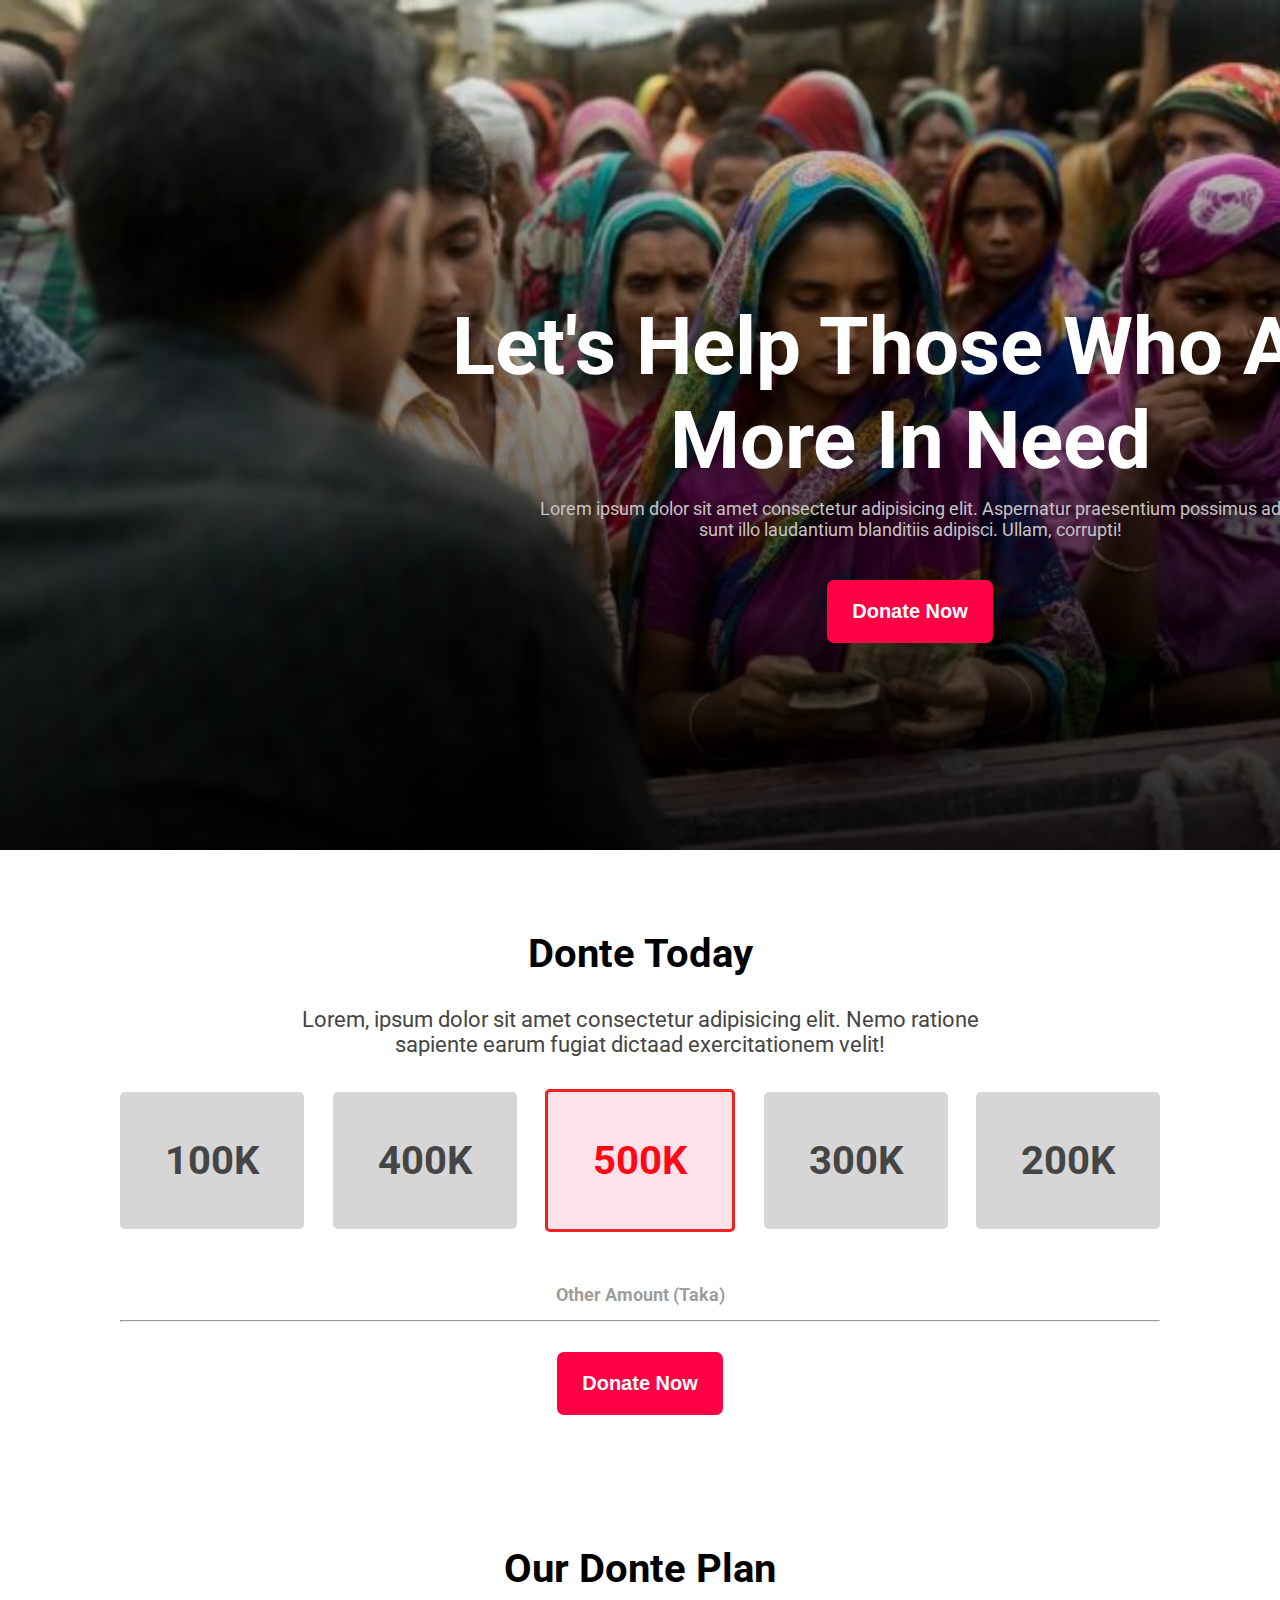
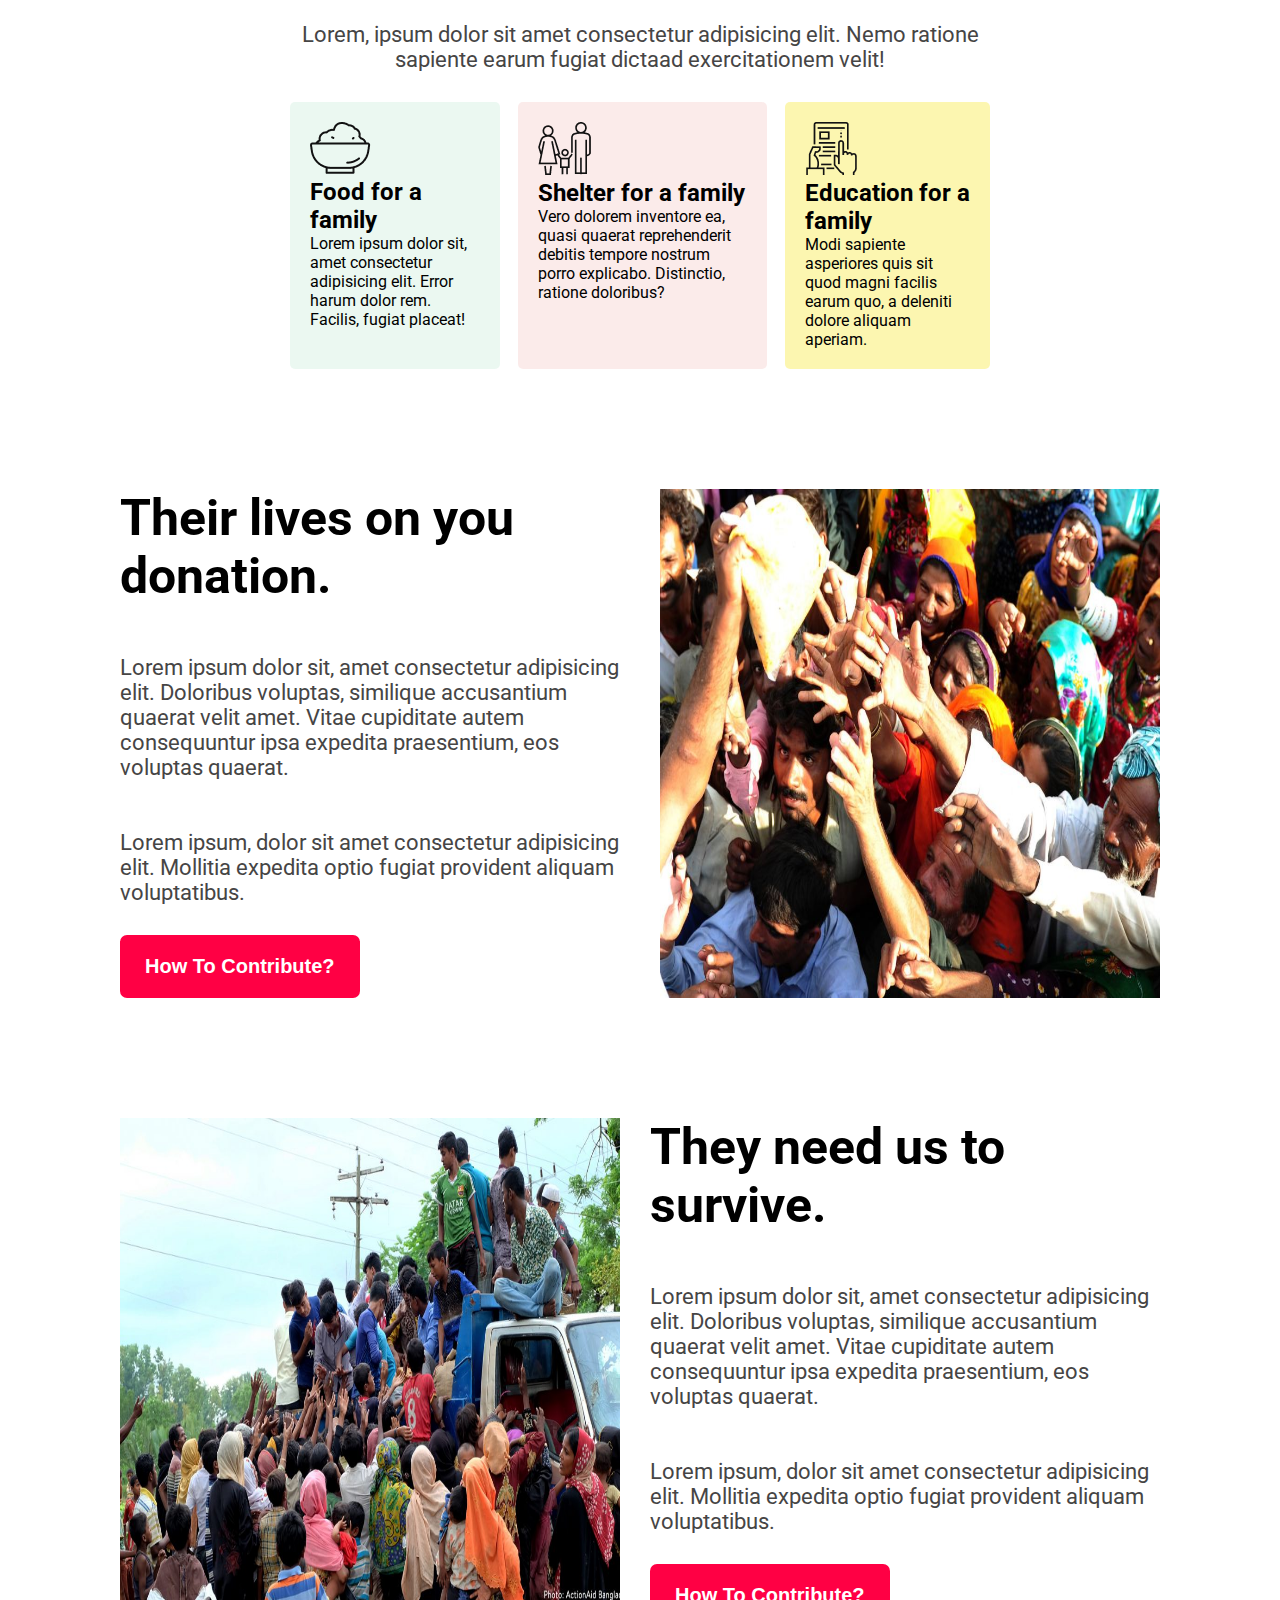
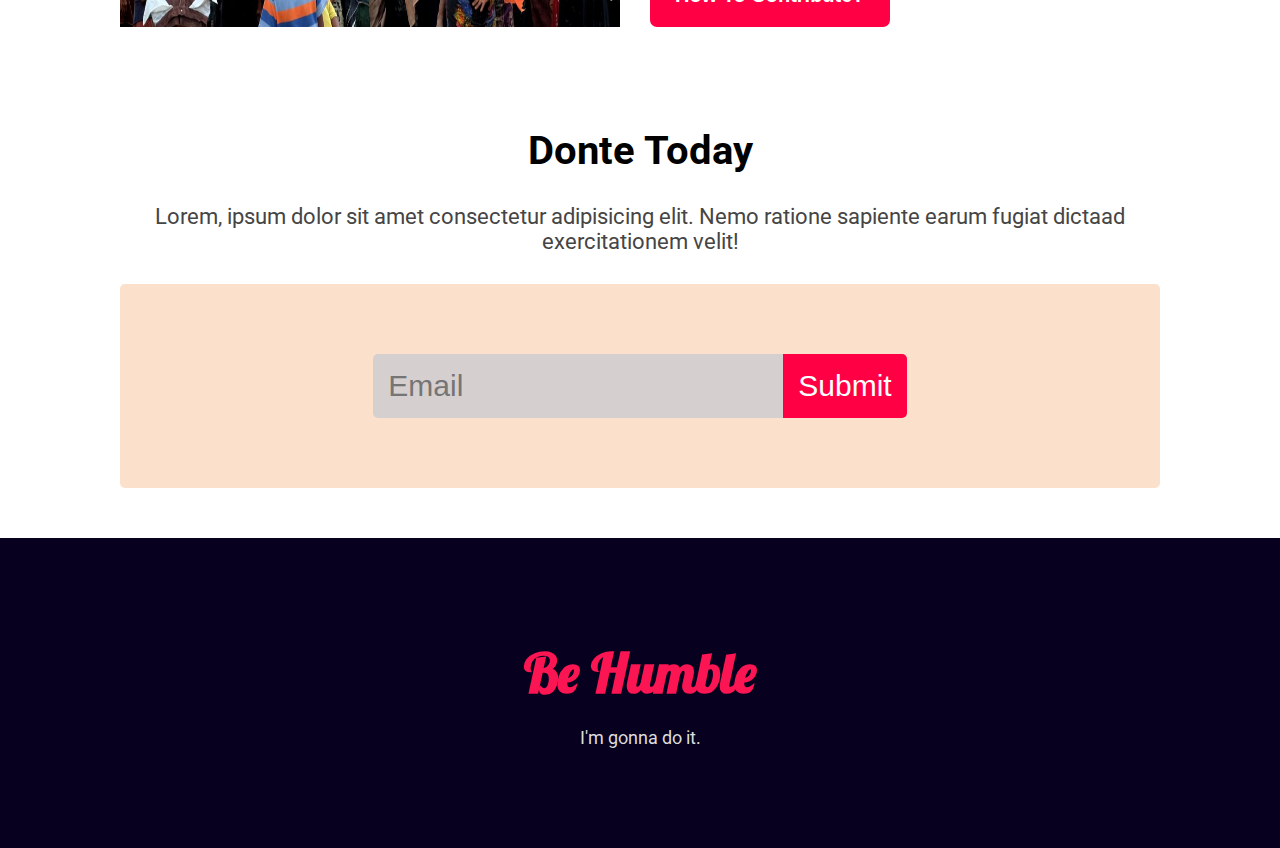
<file: index.html>
<!DOCTYPE html>
<html lang="en">

<head>
    <meta charset="UTF-8">
    <meta http-equiv="X-UA-Compatible" content="IE=edge">
    <meta name="viewport" content="width=device-width, initial-scale=1.0">
    <link rel="preconnect" href="https://fonts.googleapis.com">
    <link rel="preconnect" href="https://fonts.gstatic.com" crossorigin>
    <link
        href="https://fonts.googleapis.com/css2?family=Open+Sans:wght@400;500;700;800&family=Roboto:wght@400;700&display=swap"
        rel="stylesheet">
        <link rel="preconnect" href="https://fonts.googleapis.com"><link rel="preconnect" href="https://fonts.gstatic.com" crossorigin><link href="https://fonts.googleapis.com/css2?family=Lobster&family=Open+Sans:wght@400;500;700;800&display=swap" rel="stylesheet">
    <title>Donate Today </title>
    <link rel="stylesheet" href="styles/style.css">
</head>

<body>
    <section class="bannar">
        <div class="bannar-container">
            <h1 class="bannar-tittle">Let's Help Those Who Are More In Need</h1>
            <p class="bannar-description">Lorem ipsum dolor sit amet consectetur adipisicing elit. Aspernatur
                praesentium possimus ad sunt illo laudantium blanditiis adipisci. Ullam, corrupti!</p>
            <button class="primary-btn">Donate Now</button>
        </div>
    </section>
    <section class="donate-amount">
        <div class="container">
            <div class="section-some">
                <h1 class="section-tittle">Donte Today</h1>
                <p class="section-decsription">Lorem, ipsum dolor sit amet consectetur adipisicing elit. Nemo ratione
                    sapiente earum fugiat dictaad exercitationem velit!</p>
            </div>
            <div class="amountBox">
                <ul>
                    <li><a href="#">100K</a></li>
                    <li><a href="#">400K</a></li>
                    <li><a class="light" href="#">500K</a></li>
                    <li><a href="#">300K</a></li>
                    <li><a href="#">200K</a></li>
                </ul>
            </div>
            <p class="amount">Other Amount (Taka)</p>
            <hr>
            <button class="primary-btn">Donate Now</button>
        </div>
    </section>
    <section>
        <div class="container">
            <div class="section-some">
                <h1 class="section-tittle">Our Donte Plan</h1>
                <p class="section-decsription">Lorem, ipsum dolor sit amet consectetur adipisicing elit. Nemo ratione
                    sapiente earum fugiat dictaad exercitationem velit!</p>
                <div class="items">
                    <div class="item one">
                        <img src="../icons/food.png" alt="">
                        <div class="">
                            <h2>Food for a family</h2>
                            <p>Lorem ipsum dolor sit, amet consectetur adipisicing elit. Error harum dolor rem. Facilis,
                                fugiat placeat!</p>
                        </div>
                    </div>
                    <div class="item two">
                        <img src="../icons/shelter.png" alt="">
                        <div class="">
                            <h2>Shelter for a family</h2>
                            <p>Vero dolorem inventore ea, quasi quaerat reprehenderit debitis tempore nostrum porro
                                explicabo. Distinctio, ratione doloribus?</p>
                        </div>
                    </div>
                    <div class="item three">
                        <img src="../icons/Frame-1.png" alt="">
                        <div class="">
                            <h2>Education for a family</h2>
                            <p>Modi sapiente asperiores quis sit quod magni facilis earum quo, a deleniti dolore aliquam
                                aperiam.</p>
                        </div>
                    </div>
                </div>
            </div>
        </div>
    </section>
    <section class="container space">
        <div class="depend">
            <div class="content">
                <h2>Their lives on you donation.</h2>
                <p>Lorem ipsum dolor sit, amet consectetur adipisicing elit. Doloribus voluptas, similique accusantium quaerat velit amet. Vitae cupiditate autem consequuntur ipsa expedita praesentium, eos voluptas quaerat.</p>
                <p>Lorem ipsum, dolor sit amet consectetur adipisicing elit. Mollitia expedita optio fugiat provident aliquam voluptatibus.</p>
                <button class="primary-btn">How To Contribute?</button>
            </div>
            <img width="500px"  src="../images/donation0.jpg" alt="">
        </div>
    </section>
    <section class="container space">
        <div class="depend">
            <img width="500px"  src="../images/donation2.jpg" alt="">
            <div class="content">
                <h2>They need us to survive.</h2>
                <p>Lorem ipsum dolor sit, amet consectetur adipisicing elit. Doloribus voluptas, similique accusantium quaerat velit amet. Vitae cupiditate autem consequuntur ipsa expedita praesentium, eos voluptas quaerat.</p>
                <p>Lorem ipsum, dolor sit amet consectetur adipisicing elit. Mollitia expedita optio fugiat provident aliquam voluptatibus.</p>
                <button class="primary-btn">How To Contribute?</button>
            </div>
        </div>
    </section>
<!-- Contact Section -->
    <section class="contact">
        <div class="container">
            <h1 class="section-tittle">Donte Today</h1>
            <p class="section-decsription">Lorem, ipsum dolor sit amet consectetur adipisicing elit. Nemo ratione sapiente earum fugiat dictaad exercitationem velit!</p>
            <div class="send">
                <input class="mail" type="email" placeholder="Email">
                <input class="submit" type="submit" value="Submit">
            </div> 
        </div>
    </section>
    <!-- Footerg -->
    <footer class="footer">
        <h2>Be Humble</h2>
        <p>I'm gonna do it.</p>
    </footer>
</body>

</html>
</file>
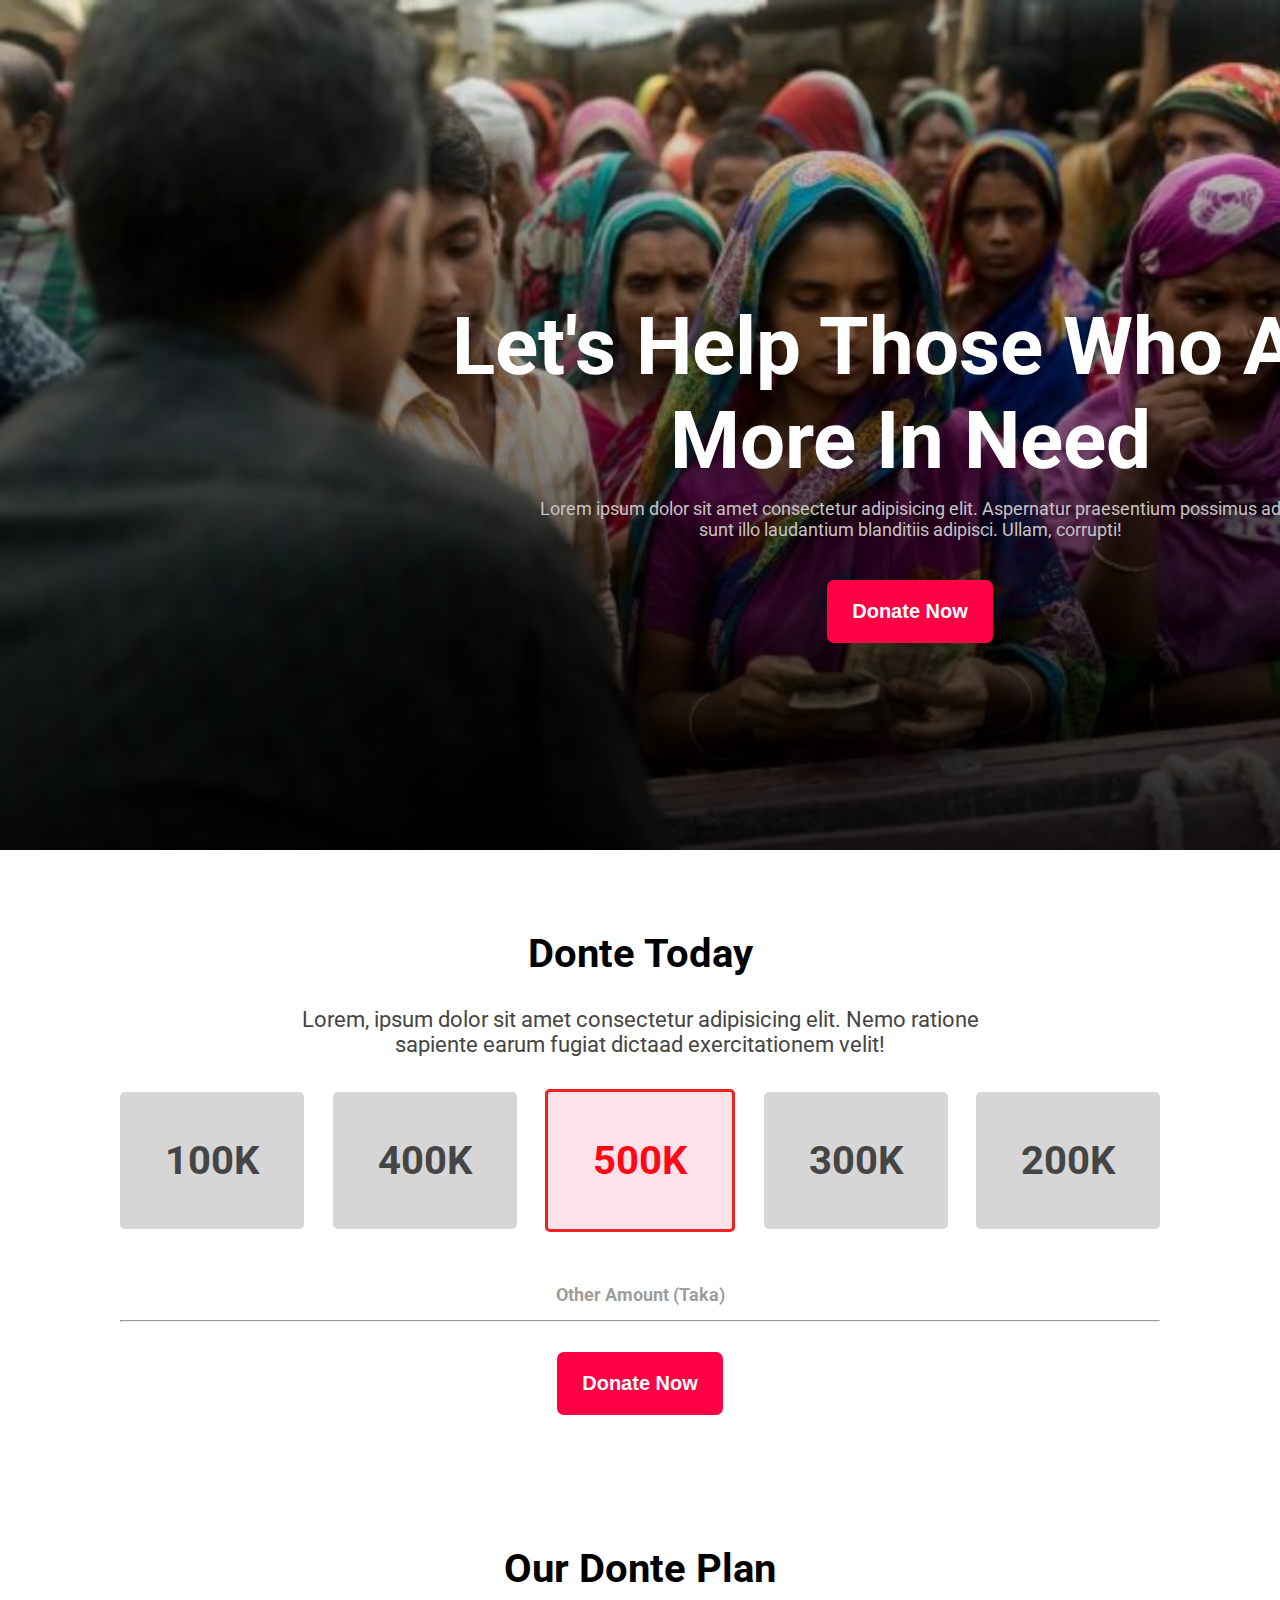
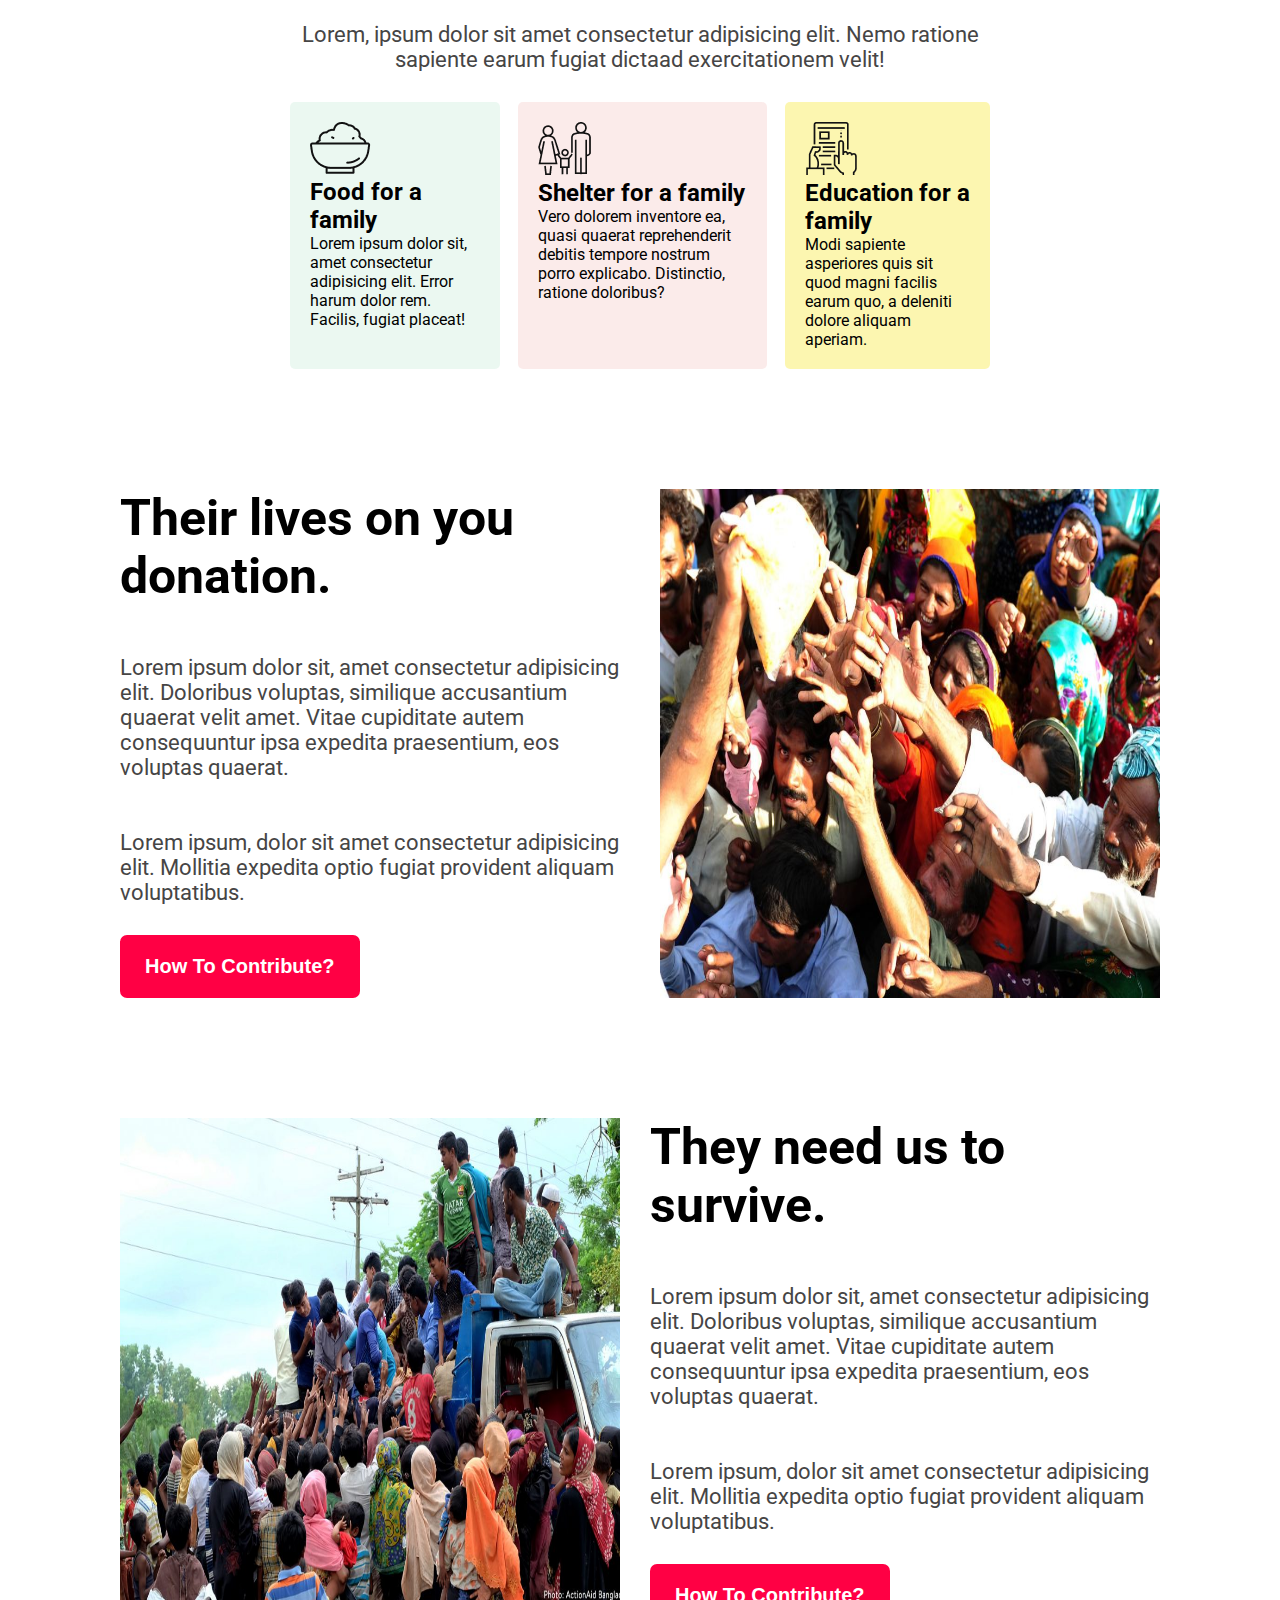
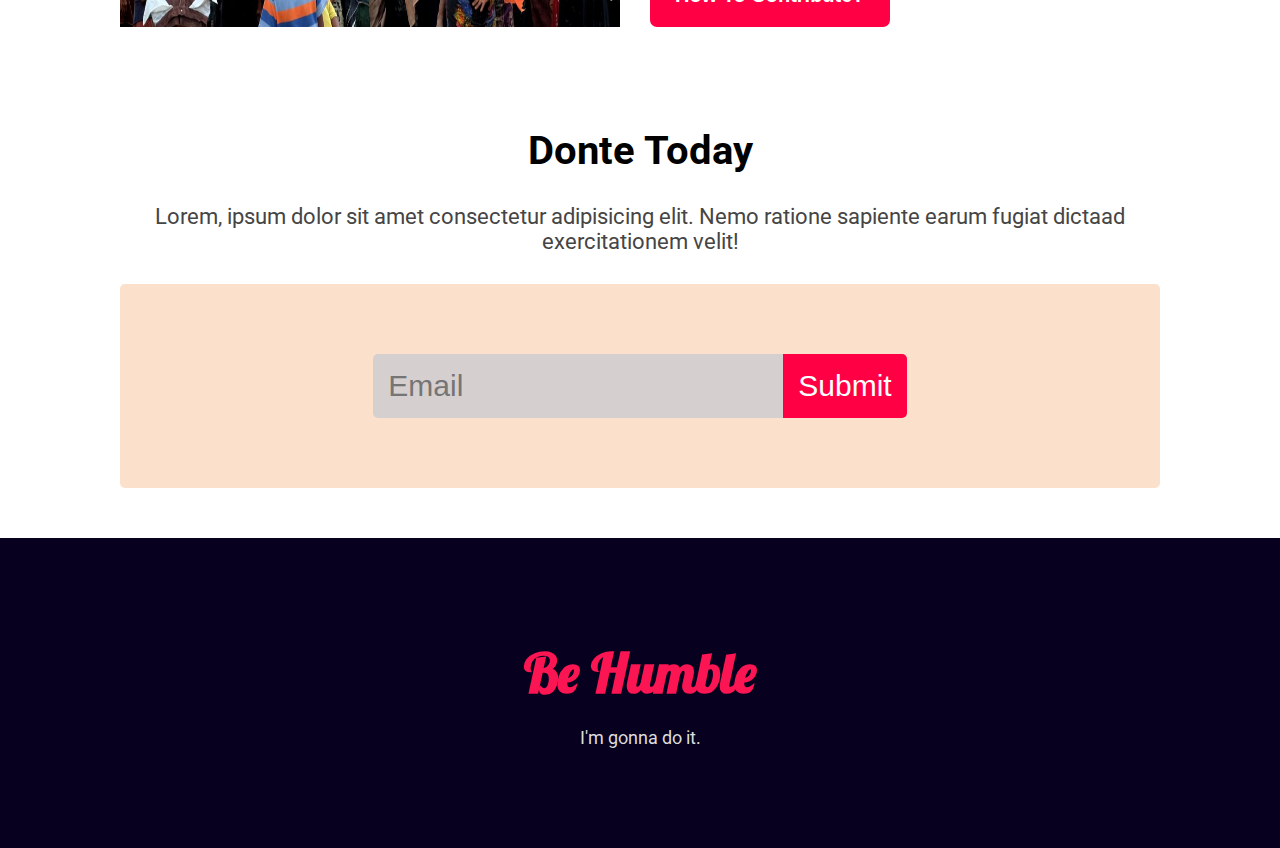
<file: styles/index.html>
<!DOCTYPE html>
<html lang="en">

<head>
    <meta charset="UTF-8">
    <meta http-equiv="X-UA-Compatible" content="IE=edge">
    <meta name="viewport" content="width=device-width, initial-scale=1.0">
    <link rel="preconnect" href="https://fonts.googleapis.com">
    <link rel="preconnect" href="https://fonts.gstatic.com" crossorigin>
    <link
        href="https://fonts.googleapis.com/css2?family=Open+Sans:wght@400;500;700;800&family=Roboto:wght@400;700&display=swap"
        rel="stylesheet">
        <link rel="preconnect" href="https://fonts.googleapis.com"><link rel="preconnect" href="https://fonts.gstatic.com" crossorigin><link href="https://fonts.googleapis.com/css2?family=Lobster&family=Open+Sans:wght@400;500;700;800&display=swap" rel="stylesheet">
    <title>Donate Today </title>
    <link rel="stylesheet" href="../styles/style.css">
</head>

<body>
    <section class="bannar">
        <div class="bannar-container">
            <h1 class="bannar-tittle">Let's Help Those Who Are More In Need</h1>
            <p class="bannar-description">Lorem ipsum dolor sit amet consectetur adipisicing elit. Aspernatur
                praesentium possimus ad sunt illo laudantium blanditiis adipisci. Ullam, corrupti!</p>
            <button class="primary-btn">Donate Now</button>
        </div>
    </section>
    <section class="donate-amount">
        <div class="container">
            <div class="section-some">
                <h1 class="section-tittle">Donte Today</h1>
                <p class="section-decsription">Lorem, ipsum dolor sit amet consectetur adipisicing elit. Nemo ratione
                    sapiente earum fugiat dictaad exercitationem velit!</p>
            </div>
            <div class="amountBox">
                <ul>
                    <li><a href="#">100K</a></li>
                    <li><a href="#">400K</a></li>
                    <li><a class="light" href="#">500K</a></li>
                    <li><a href="#">300K</a></li>
                    <li><a href="#">200K</a></li>
                </ul>
            </div>
            <p class="amount">Other Amount (Taka)</p>
            <hr>
            <button class="primary-btn">Donate Now</button>
        </div>
    </section>
    <section>
        <div class="container">
            <div class="section-some">
                <h1 class="section-tittle">Our Donte Plan</h1>
                <p class="section-decsription">Lorem, ipsum dolor sit amet consectetur adipisicing elit. Nemo ratione
                    sapiente earum fugiat dictaad exercitationem velit!</p>
                <div class="items">
                    <div class="item one">
                        <img src="../icons/food.png" alt="">
                        <div class="">
                            <h2>Food for a family</h2>
                            <p>Lorem ipsum dolor sit, amet consectetur adipisicing elit. Error harum dolor rem. Facilis,
                                fugiat placeat!</p>
                        </div>
                    </div>
                    <div class="item two">
                        <img src="../icons/shelter.png" alt="">
                        <div class="">
                            <h2>Shelter for a family</h2>
                            <p>Vero dolorem inventore ea, quasi quaerat reprehenderit debitis tempore nostrum porro
                                explicabo. Distinctio, ratione doloribus?</p>
                        </div>
                    </div>
                    <div class="item three">
                        <img src="../icons/Frame-1.png" alt="">
                        <div class="">
                            <h2>Education for a family</h2>
                            <p>Modi sapiente asperiores quis sit quod magni facilis earum quo, a deleniti dolore aliquam
                                aperiam.</p>
                        </div>
                    </div>
                </div>
            </div>
        </div>
    </section>
    <section class="container space">
        <div class="depend">
            <div class="content">
                <h2>Their lives on you donation.</h2>
                <p>Lorem ipsum dolor sit, amet consectetur adipisicing elit. Doloribus voluptas, similique accusantium quaerat velit amet. Vitae cupiditate autem consequuntur ipsa expedita praesentium, eos voluptas quaerat.</p>
                <p>Lorem ipsum, dolor sit amet consectetur adipisicing elit. Mollitia expedita optio fugiat provident aliquam voluptatibus.</p>
                <button class="primary-btn">How To Contribute?</button>
            </div>
            <img width="500px"  src="../images/donation0.jpg" alt="">
        </div>
    </section>
    <section class="container space">
        <div class="depend">
            <img width="500px"  src="../images/donation2.jpg" alt="">
            <div class="content">
                <h2>They need us to survive.</h2>
                <p>Lorem ipsum dolor sit, amet consectetur adipisicing elit. Doloribus voluptas, similique accusantium quaerat velit amet. Vitae cupiditate autem consequuntur ipsa expedita praesentium, eos voluptas quaerat.</p>
                <p>Lorem ipsum, dolor sit amet consectetur adipisicing elit. Mollitia expedita optio fugiat provident aliquam voluptatibus.</p>
                <button class="primary-btn">How To Contribute?</button>
            </div>
        </div>
    </section>
<!-- Contact Section -->
    <section class="contact">
        <div class="container">
            <h1 class="section-tittle">Donte Today</h1>
            <p class="section-decsription">Lorem, ipsum dolor sit amet consectetur adipisicing elit. Nemo ratione sapiente earum fugiat dictaad exercitationem velit!</p>
            <div class="send">
                <input class="mail" type="email" placeholder="Email">
                <input class="submit" type="submit" value="Submit">
            </div> 
        </div>
    </section>
    <!-- Footerg -->
    <footer class="footer">
        <h2>Be Humble</h2>
        <p>I'm gonna do it.</p>
    </footer>
</body>

</html>
</file>
<file: styles/style.css>
*{
    margin: 0 ;
    padding: 0;
}
body{
    font-family: 'Roboto', sans-serif;
}
.container{
    width: 1040px;
    margin: 50px auto;
    text-align: center;
}
.bannar{
    background-image: linear-gradient(to bottom,rgba(1 2 11 / 0%), rgba(0 0 0 / 84%)),
    url('../images/donation1.jpg');
    background-repeat: no-repeat;
    background-size: cover;
    height: 850px;
    position: relative;
}

.bannar-container{
    color: #ffffff;
    width: 930px;
    top: 300px;
    position: absolute;
    left: 445px;
    text-align: center;
}
.bannar-tittle{
    font-size: 80px;
    font-weight: 700;
}
.bannar-description{
    font-size: 18px;
    font-weight: 400;
    color: rgb(198, 195, 195);
    width: 750px;
    margin: 10px auto;
}
.primary-btn{
    border: none;
    color: #fff;
    background-color: rgb(255, 0, 68);
    border-radius: 7px;
    padding: 20px 25px;
    font-size: 20px;
    font-weight: 700;
    margin-top: 30px;
}

/* Donate amount  */
section.donate-amount {
    overflow: hidden;
}
.section-some{
    width: 700px;
    margin: 50px auto;
    overflow: hidden;
}
.section-tittle{
    font-size: 40px;
    font-weight: 700;
    margin: 30px 0;
}
.section-decsription{
    font-size: 22px;
    font-weight: 400;
    color: #464545;
    margin-bottom: 30px;
}
.amountBox ul{
    display: flex;
    justify-content: space-between;
    gap: 20px;
}
.amountBox ul li{
    list-style: none;
}
.amountBox ul li a{
    text-decoration: none;
    padding: 45px;
    background-color: #7372724a;
    color: #464545;
    font-size: 40px;
    font-weight: 700;
    border-radius: 5px;
}
.light{
    border: 3px solid rgb(239 34 34);
    background-color: rgb(244 101 139 / 19%) !important;
    color: rgb(255 0 16 / 97%) !important;
}
.amount{
    color: #46454587;
    font-size: 18px;
    font-weight: 700;
    margin: 100px auto 15px;
}

/* our donate */

.items{
    display: flex;
    justify-content: space-between;
    gap: 18px;
}
.item {
    padding: 20px;
    border-radius: 5px;
    text-align: left;
}
.one{
    background: #aadfc33b;
}
.two{
    background: #db3e341a;
}
.three{
    background: #f7e50f54;
}


/* Depend */

.depend{
   display: flex;
   justify-content: space-between;
   gap: 30px;
}
.content{
    text-align: left;
}
.content h2{
    font-size: 50px;
    font-weight: 700;
}
.content p{
    font-size: 22px;
    color: #464545;
    margin: 50px 0 0;
}
.space{
    margin-top: 120px;
    margin-bottom: 100px;
}

/* contact */
.send {
    padding: 70px 150px;
    background: #eb710936;
    border-radius: 5px;
}
.send input{
    border: none;
    padding: 15px;
    font-size: 30px;
}
.mail{
    background-color: #d6cfcf;
    color: #000000;
    border-radius: 5px 0 0 5px;
}
.submit{
    background-color: rgb(255, 0, 68);
    color: #FFF;
    margin-left: -10px;
    border-radius: 0 5px 5px 0;
}
/* footer */

.footer{
    background-color: rgb(7 1 31);
    padding: 100px 0;
    text-align: center;
}
.footer h2{
    font-family: 'Lobster', cursive;
    font-size: 55px;
    color: rgb(252 21 83);
}

.footer p {
    padding-top: 20px;
    font-size: 18px;
    color: #ddd;
}
</file>
